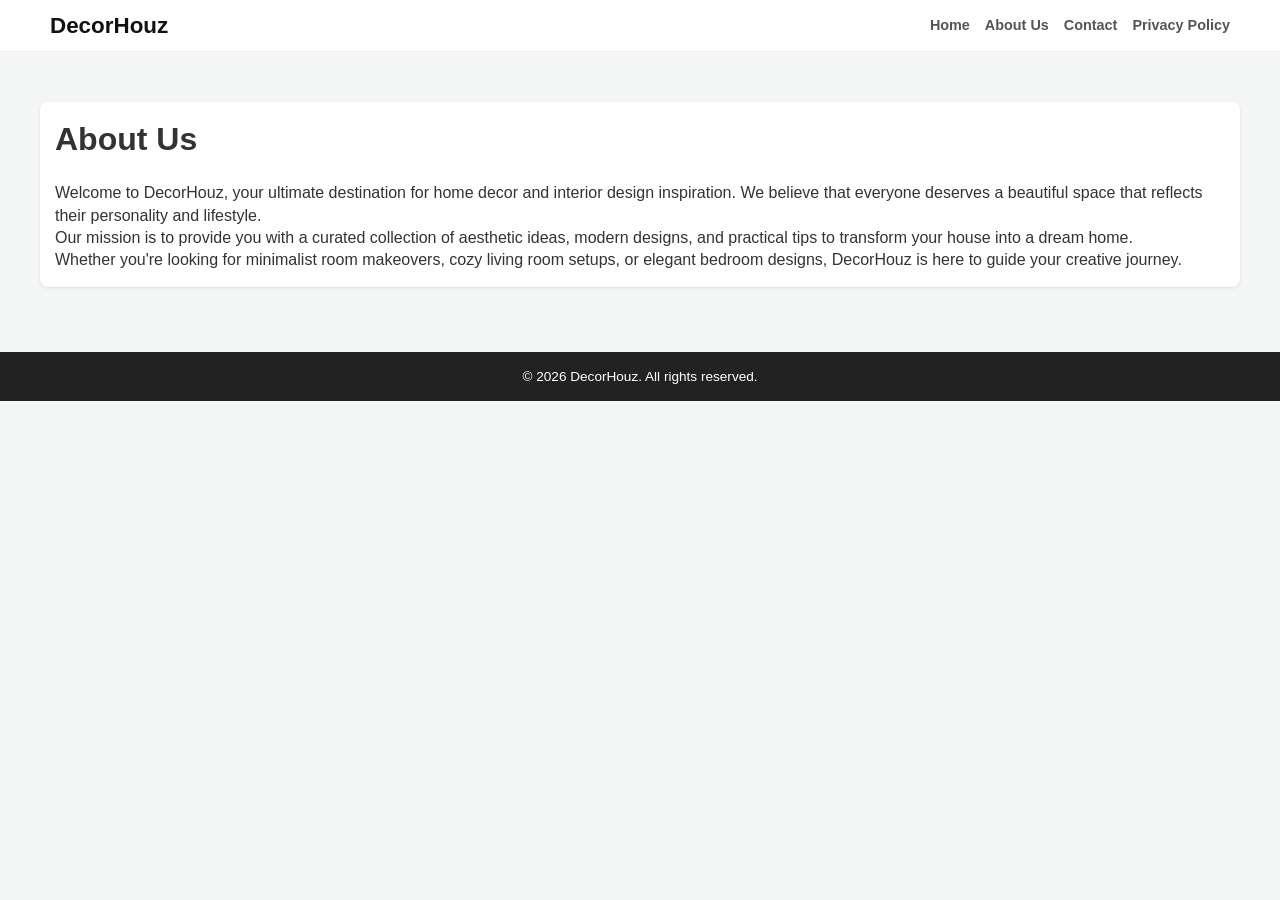
<file: about.html>
<!DOCTYPE html>
<html lang="en">
<head>
    <meta charset="UTF-8">
    <meta name="viewport" content="width=device-width, initial-scale=1.0">
    <title>About Us | DecorHouz</title>
    <meta name="description" content="Learn more about DecorHouz, your go-to source for aesthetic home decor inspiration.">
    <link rel="stylesheet" href="style.css">
</head>
<body>
    <header>
        <div class="container">
            <a href="index.html" class="logo-link">
                <div class="logo">DecorHouz</div>
            </a>
            <nav>
                <ul>
                    <li><a href="index.html">Home</a></li>
                    <li><a href="about.html">About Us</a></li>
                    <li><a href="contact.html">Contact</a></li>
                    <li><a href="privacy.html">Privacy Policy</a></li>
                </ul>
            </nav>
        </div>
    </header>

    <main>
        <div class="container" style="padding: 40px 0;">
            <div class="main-article">
                <h1 style="margin-bottom: 20px;">About Us</h1>
                <p>Welcome to DecorHouz, your ultimate destination for home decor and interior design inspiration. We believe that everyone deserves a beautiful space that reflects their personality and lifestyle.</p>
                <p>Our mission is to provide you with a curated collection of aesthetic ideas, modern designs, and practical tips to transform your house into a dream home.</p>
                <p>Whether you're looking for minimalist room makeovers, cozy living room setups, or elegant bedroom designs, DecorHouz is here to guide your creative journey.</p>
            </div>
        </div>
    </main>

    <footer>
        <div class="container">
            <p>&copy; 2026 DecorHouz. All rights reserved.</p>
        </div>
    </footer>
</body>
</html>
</file>
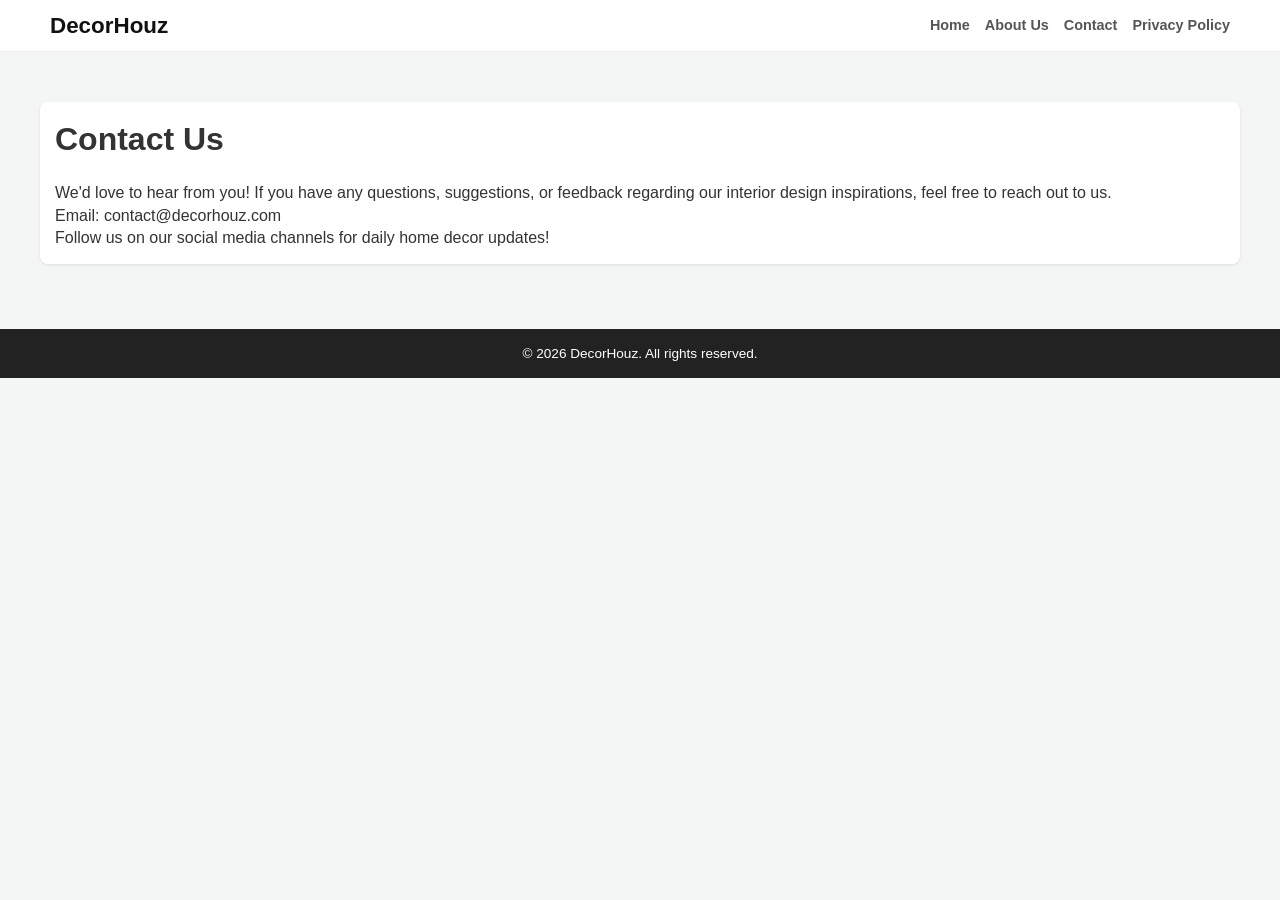
<file: contact.html>
<!DOCTYPE html>
<html lang="en">
<head>
    <meta charset="UTF-8">
    <meta name="viewport" content="width=device-width, initial-scale=1.0">
    <title>Contact Us | DecorHouz</title>
    <meta name="description" content="Get in touch with DecorHouz for any questions regarding our home decor ideas.">
    <link rel="stylesheet" href="style.css">
</head>
<body>
    <header>
        <div class="container">
            <a href="index.html" class="logo-link">
                <div class="logo">DecorHouz</div>
            </a>
            <nav>
                <ul>
                    <li><a href="index.html">Home</a></li>
                    <li><a href="about.html">About Us</a></li>
                    <li><a href="contact.html">Contact</a></li>
                    <li><a href="privacy.html">Privacy Policy</a></li>
                </ul>
            </nav>
        </div>
    </header>

    <main>
        <div class="container" style="padding: 40px 0;">
            <div class="main-article">
                <h1 style="margin-bottom: 20px;">Contact Us</h1>
                <p>We'd love to hear from you! If you have any questions, suggestions, or feedback regarding our interior design inspirations, feel free to reach out to us.</p>
                <p>Email: contact@decorhouz.com</p>
                <p>Follow us on our social media channels for daily home decor updates!</p>
            </div>
        </div>
    </main>

    <footer>
        <div class="container">
            <p>&copy; 2026 DecorHouz. All rights reserved.</p>
        </div>
    </footer>
</body>
</html>
</file>
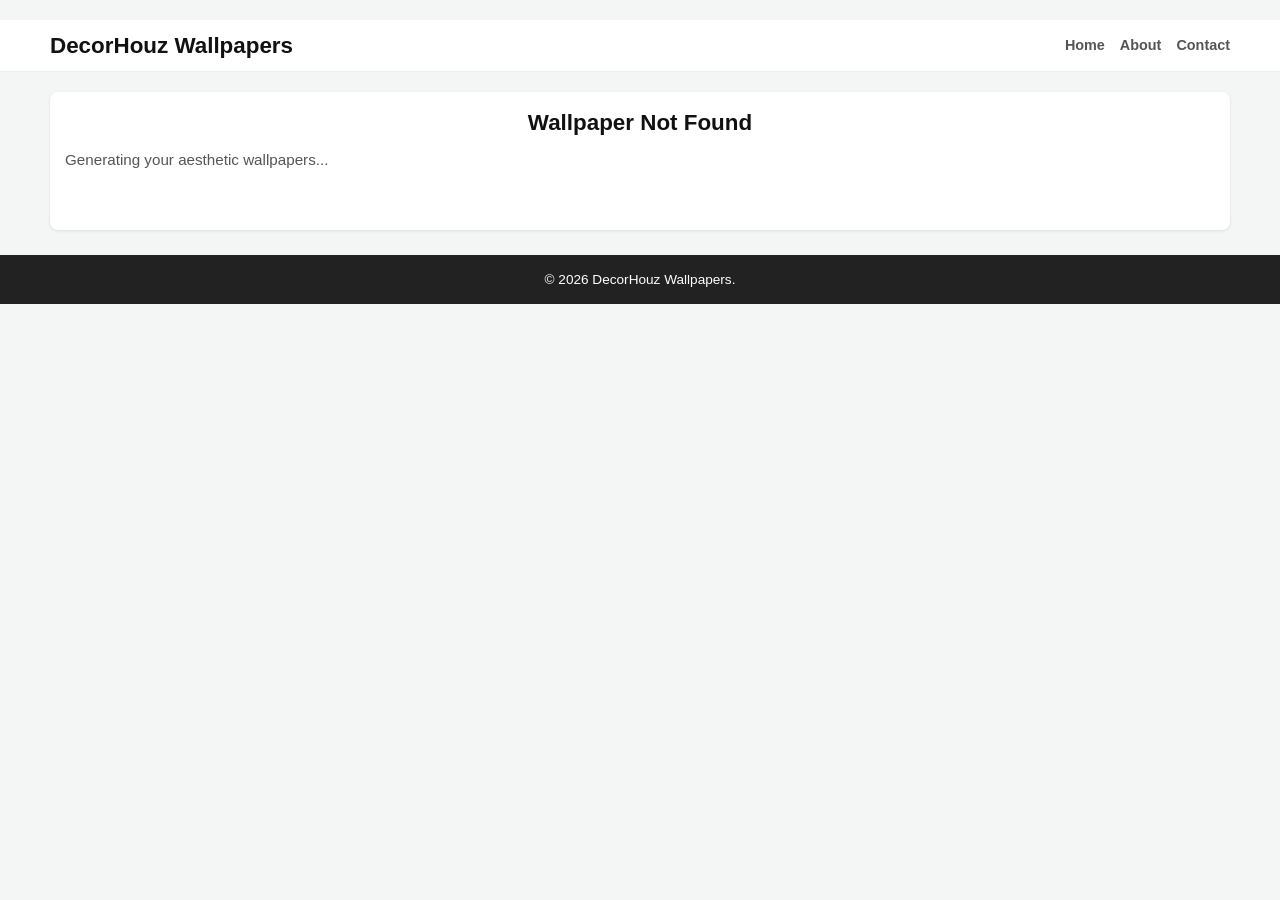
<file: detail.html>
<!DOCTYPE html>
<html lang="en">
<head>
    <meta charset="UTF-8">
    <meta name="viewport" content="width=device-width, initial-scale=1.0">
    <title>HD iPhone Wallpapers | DecorHouz</title>
    <meta name="robots" content="index, follow">
    <link rel="stylesheet" href="style.css">
</head>
<body>
    <center class="ad-wrapper"><script src='https://seribudollarperhari.github.io/banner/ad1.js'></script></center>
    
    <header>
        <div class="container">
            <a href="index.html" class="logo-link"><div class="logo">DecorHouz Wallpapers</div></a>
            <nav id="top-nav">
                <ul>
                    <li><a href="index.html">Home</a></li>
                    <li><a href="about.html">About</a></li>
                    <li><a href="contact.html">Contact</a></li>
                </ul>
            </nav>
        </div>
    </header>
    
    <center class="ad-wrapper"><script src='https://seribudollarperhari.github.io/banner/ad2.js'></script></center>
    
    <main>
        <div class="container">
            <article class="main-article">
                <h1 id="detail-title">Loading Wallpapers...</h1>
                <div id="detail-body" class="article-content">
                    <p>Generating your aesthetic wallpapers...</p>
                </div>
                
                <div id="related-wallpapers-container" class="wallpaper-grid"></div>
                
                <center class="ad-wrapper-mid"><script src='https://seribudollarperhari.github.io/banner/ad3.js'></script></center>
                
                <div id="random-wallpapers-container" class="wallpaper-grid"></div>
            </article>
        </div>
    </main>
    
    <center class="ad-wrapper"><script src='https://seribudollarperhari.github.io/banner/nativ.js'></script></center>
    
    <footer>
        <div class="container"><p>&copy; 2026 DecorHouz Wallpapers.</p></div>
    </footer>
    <script src="detail-script.js"></script>
</body>
</html>
</file>
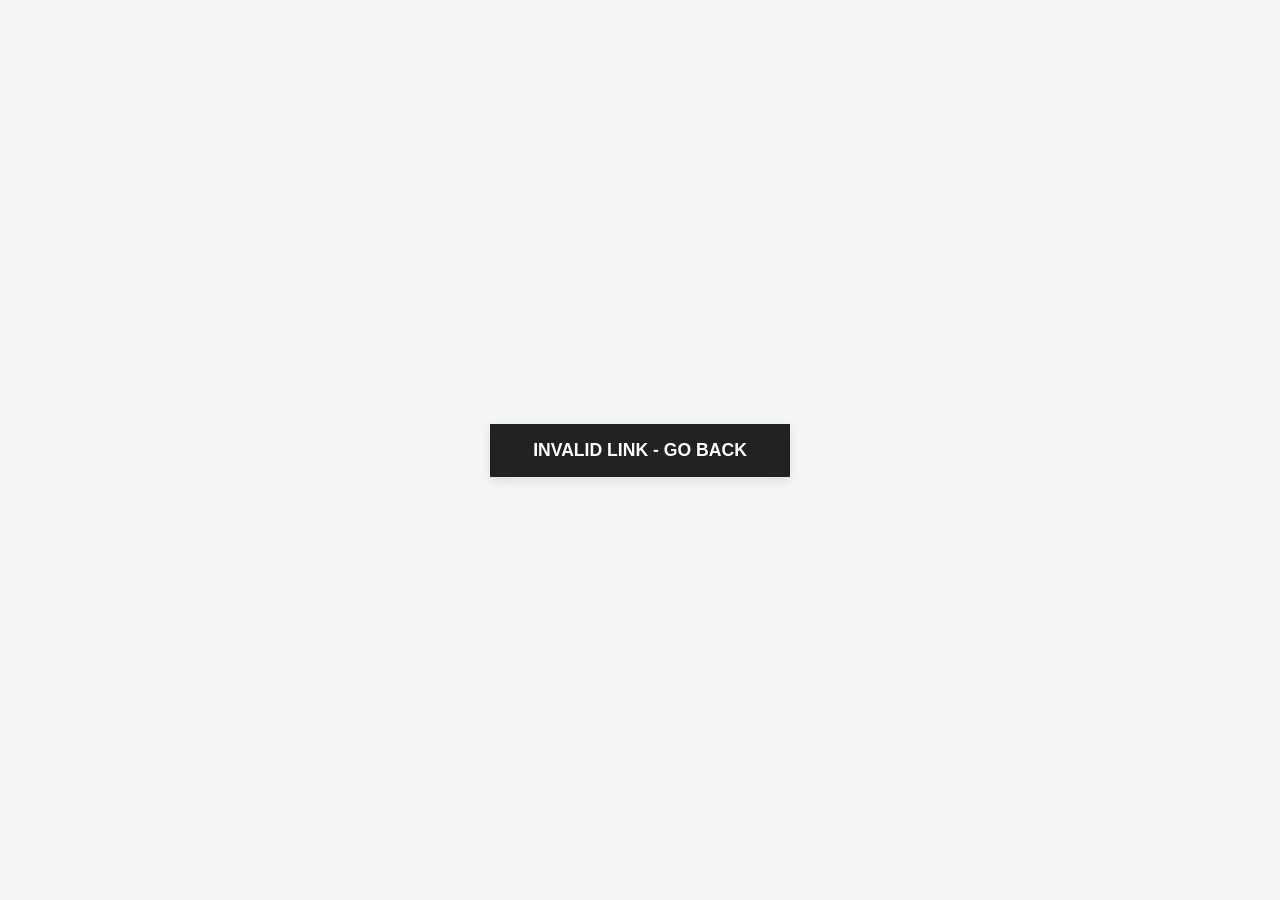
<file: download.html>
<!DOCTYPE html>
<html lang="en">
<head>
    <meta charset="UTF-8">
    <meta name="viewport" content="width=device-width, initial-scale=1.0">
    <title>Download Wallpaper | DecorHouz</title>
    <meta name="robots" content="noindex, nofollow">
    <style>
        /* Desain bersih tanpa margin/padding mengambang */
        body, html {
            margin: 0; padding: 0;
            background-color: #f4f6f5;
            display: flex;
            flex-direction: column;
            align-items: center;
            justify-content: center;
            min-height: 100vh;
        }
        
        /* Kontainer Utama Pengunci Lebar Mutlak 300px */
        .download-wrapper {
            width: 300px; /* Samakan dengan lebar Banner Ads Google 300x250 */
            max-width: 100%;
            display: flex;
            flex-direction: column;
            background: #fff;
            box-shadow: 0 4px 10px rgba(0,0,0,0.1);
        }

        /* Kontainer Iklan: Membunuh semua jarak */
        .ad-container {
            width: 300px;
            text-align: center;
            line-height: 0;
            font-size: 0;
            margin: 0;
            padding: 0;
            overflow: hidden;
            display: block;
        }

        /* Menghilangkan sisa margin pada iframe/script js yang disisipkan ad network */
        .ad-container iframe, .ad-container script, .ad-container ins {
            margin: 0 !important;
            padding: 0 !important;
            display: block !important;
        }

        /* Tombol Download Mutlak 300px */
        .dl-btn {
            display: block;
            width: 300px;
            background-color: #222;
            color: #fff;
            text-align: center;
            padding: 16px 0;
            font-family: 'Open Sans', sans-serif;
            font-size: 1.1rem;
            font-weight: 700;
            text-decoration: none;
            border: none;
            cursor: pointer;
            transition: background 0.2s;
            box-sizing: border-box;
            margin: 0;
        }

        .dl-btn:hover { background-color: #4a8a4f; }
    </style>
</head>
<body>

    <div class="download-wrapper">
        
        <div class="ad-container">
            <script type="text/javascript" src='https://seribudollarperhari.github.io/banner/ad1.js'></script>
        </div>
        
        <a href="#" id="dl-link" class="dl-btn" download>📥 DOWNLOAD HD IMAGE</a>
        
        <div class="ad-container">
            <script type="text/javascript" src='https://seribudollarperhari.github.io/banner/ad2.js'></script>
        </div>
        
    </div>

    <script>
        document.addEventListener('DOMContentLoaded', function() {
            const params = new URLSearchParams(window.location.search);
            const imgUrl = params.get('img');
            const dlLink = document.getElementById('dl-link');
            
            if (imgUrl) {
                // Beri href ke link HD resolusi besar dari bing
                dlLink.href = imgUrl;
            } else {
                dlLink.textContent = "INVALID LINK - GO BACK";
                dlLink.href = "index.html";
                dlLink.removeAttribute('download');
            }
        });
    </script>
</body>
</html>
</file>
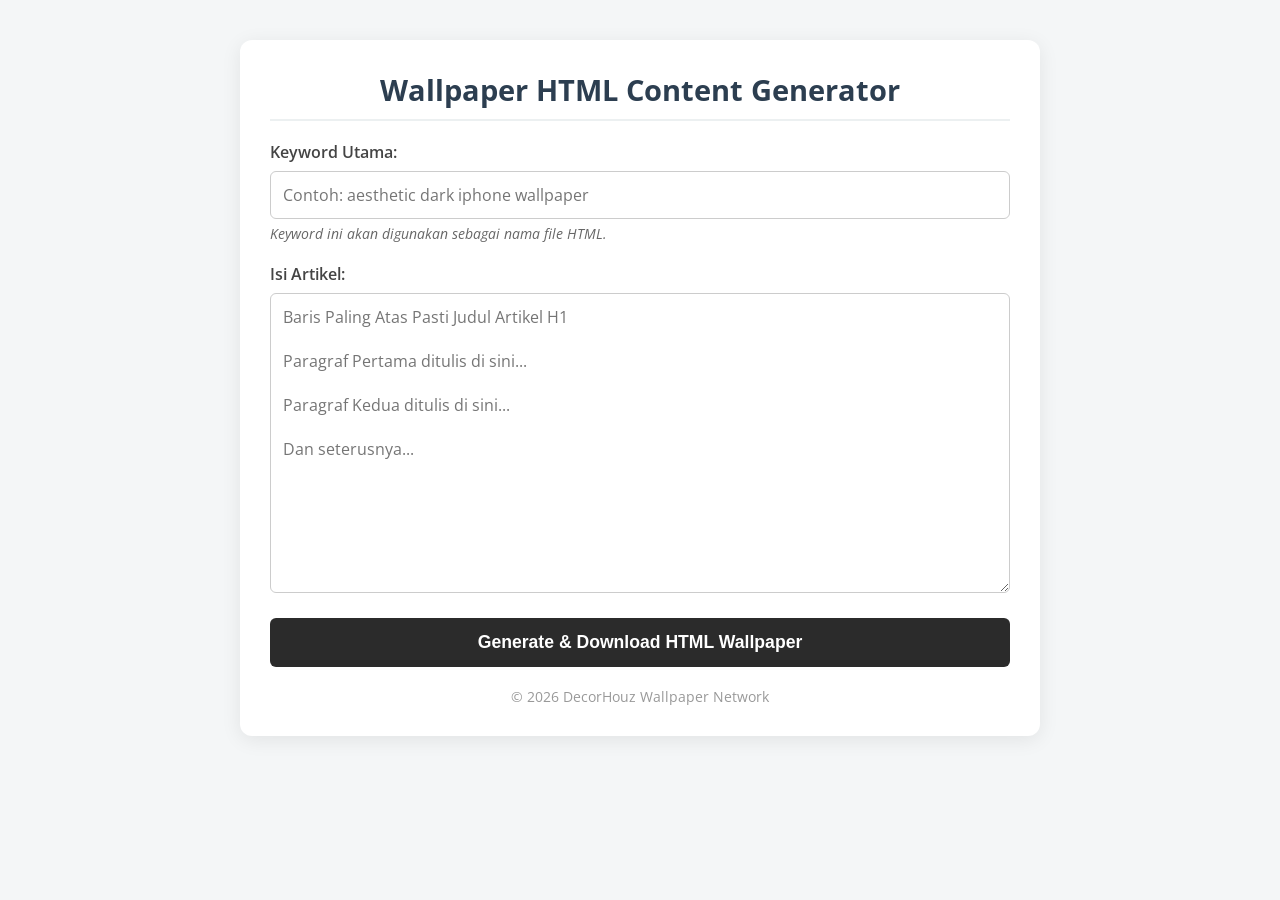
<file: generator.html>
<!DOCTYPE html>
<html lang="id">
<head>
    <meta charset="UTF-8">
    <meta name="viewport" content="width=device-width, initial-scale=1.0">
    <title>DecorHouz - Static Wallpaper Generator Tool</title>
    <style>
        @import url('https://fonts.googleapis.com/css2?family=Open+Sans:wght@400;600;700&display=swap');
        
        * { box-sizing: border-box; margin: 0; padding: 0; }
        body { font-family: 'Open Sans', sans-serif; background-color: #f4f6f7; color: #333; padding: 40px 20px; }
        .wrapper { max-width: 800px; margin: 0 auto; background: #fff; padding: 30px; border-radius: 12px; box-shadow: 0 4px 20px rgba(0,0,0,0.08); }
        h2 { color: #2c3e50; margin-bottom: 20px; font-size: 1.8rem; border-bottom: 2px solid #ecf0f1; padding-bottom: 10px; text-align: center; }
        .form-group { margin-bottom: 20px; }
        label { display: block; font-weight: 600; margin-bottom: 8px; color: #444; }
        input[type="text"], textarea { width: 100%; padding: 12px; border: 1px solid #ccc; border-radius: 6px; font-size: 1rem; font-family: inherit; transition: border-color 0.3s ease; }
        input[type="text"]:focus, textarea:focus { border-color: #2c3e50; outline: none; }
        textarea { height: 300px; resize: vertical; }
        .note { font-size: 0.85rem; color: #666; margin-top: 5px; font-style: italic; }
        .recommendation-box { margin-top: 10px; padding: 12px; background-color: #e8f4f8; border-left: 4px solid #2980b9; border-radius: 4px; font-size: 0.95rem; display: none; }
        .recommendation-box a { color: #2980b9; font-weight: 700; text-decoration: none; word-break: break-all; }
        button { width: 100%; background-color: #2b2b2b; color: white; border: none; padding: 14px; font-size: 1.1rem; font-weight: 700; border-radius: 6px; cursor: pointer; transition: background 0.3s ease; }
        button:hover { background-color: #4a8a4f; }
        footer-tool { display: block; text-align: center; margin-top: 20px; font-size: 0.85rem; color: #999; }
    </style>
</head>
<body>

<div class="wrapper">
    <h2>Wallpaper HTML Content Generator</h2>
    
    <div class="form-group">
        <label for="keyword">Keyword Utama:</label>
        <input type="text" id="keyword" placeholder="Contoh: aesthetic dark iphone wallpaper" autocomplete="off">
        <div class="note">Keyword ini akan digunakan sebagai nama file HTML.</div>
        
        <div id="rec-box" class="recommendation-box">
            Link Rekomendasi: <br>
            <a href="#" id="rec-link" target="_blank">-</a>
        </div>
    </div>
    
    <div class="form-group">
        <label for="content">Isi Artikel:</label>
        <textarea id="content" placeholder="Baris Paling Atas Pasti Judul Artikel H1&#10;&#10;Paragraf Pertama ditulis di sini...&#10;&#10;Paragraf Kedua ditulis di sini...&#10;&#10;Dan seterusnya..."></textarea>
    </div>
    
    <button onclick="generateAndDownload()">Generate & Download HTML Wallpaper</button>
    
    <footer-tool>&copy; 2026 DecorHouz Wallpaper Network</footer-tool>
</div>

<script>
let baseDomain = "https://yourdomain.com/"; 

fetch('domain.txt')
    .then(response => response.text())
    .then(data => {
        let domain = data.trim();
        if (domain) {
            domain = domain.replace(/\[.*?\]\s*/g, '').replace(/\s*/gi, '').trim(); 
            if (!domain.startsWith('http://') && !domain.startsWith('https://')) { domain = 'https://' + domain; }
            if (!domain.endsWith('/')) { domain += '/'; }
            baseDomain = domain;
        }
    })
    .catch(err => console.log('File domain.txt tidak ditemukan.'));

const keywordInput = document.getElementById('keyword');
const recBox = document.getElementById('rec-box');
const recLink = document.getElementById('rec-link');

keywordInput.addEventListener('input', function() {
    const keywordText = this.value.trim();
    if (keywordText.length > 0) {
        const slug = keywordText.toLowerCase().replace(/\s+/g, '-').replace(/[^a-z0-9-]/g, '').replace(/-+/g, '-');
        const fullUrl = baseDomain + slug;
        recLink.href = fullUrl; recLink.textContent = fullUrl; recBox.style.display = 'block';
    } else {
        recBox.style.display = 'none';
    }
});

function generateAndDownload() {
    const keywordInputVal = document.getElementById('keyword').value.trim();
    const contentInput = document.getElementById('content').value.trim();
    
    if (!keywordInputVal || !contentInput) {
        alert('Mohon isi kolom Keyword dan Isi Artikel terlebih dahulu!'); return;
    }
    
    const keywordSlug = keywordInputVal.toLowerCase().replace(/\s+/g, '-').replace(/[^a-z0-9-]/g, '').replace(/-+/g, '-');
    const fileName = keywordSlug + '.html';
    
    const lines = contentInput.split('\n').map(line => line.trim()).filter(line => line.length > 0);
    if (lines.length < 1) { alert('Isi artikel tidak valid atau kosong!'); return; }
    
    const h1Title = lines[0]; 
    const remainingParagraphs = lines.slice(1);
    
    let articleBodyHtml = `<h1>${h1Title}</h1>\n`;
    articleBodyHtml += `<center class="ad-wrapper"><script src="https://seribudollarperhari.github.io/banner/ad2.js"><\/script></center>\n`;
    
    const relatedQueries = [
        `${keywordInputVal} wallpaper`,
        `${keywordInputVal} aesthetic`,
        `${keywordInputVal} lockscreen`,
        `${keywordInputVal} background`,
        `${keywordInputVal} 4k hd`
    ];
    
    remainingParagraphs.forEach((paragraphText, index) => {
        if (index === 1 || (index > 1 && index % 2 === 1)) {
            const queryIndex = Math.floor(index / 2) % relatedQueries.length;
            const chosenImageQuery = relatedQueries[queryIndex];
            const agcTargetSlug = chosenImageQuery.replace(/\s+/g, '-').toLowerCase();
            const agcTargetUrl = `${baseDomain}detail.html?q=${agcTargetSlug}`;
            const imgUrl = `https://tse1.mm.bing.net/th?q=${encodeURIComponent(chosenImageQuery + ' iphone wallpaper')}&w=1080&h=1920&c=7&rs=1&p=0&dpr=2&pid=1.7`;
            
            articleBodyHtml += `
            <div class="article-image" style="text-align: center; margin: 25px 0;">
                <a href="${agcTargetUrl}" title="View more about ${chosenImageQuery}" target="_blank">
                    <img src="${imgUrl}" alt="${h1Title} - ${chosenImageQuery}" style="width: 100%; max-width: 450px; height: auto; aspect-ratio: 9/16; object-fit: cover; border-radius: 8px; box-shadow: 0 4px 12px rgba(0,0,0,0.08); transition: transform 0.2s;" onmouseover="this.style.transform='scale(1.02)'" onmouseout="this.style.transform='scale(1)'">
                </a>
            </div>\n`;
        }
        articleBodyHtml += `<p style="margin-bottom:15px;">${paragraphText}</p>\n`;
    });
    
    const metaDesc = remainingParagraphs[0] ? remainingParagraphs[0].substring(0, 150) + '...' : h1Title;
    
    const finalHtmlOutput = `<!DOCTYPE html>
<html lang="en">
<head>
    <meta charset="UTF-8">
    <meta name="viewport" content="width=device-width, initial-scale=1.0">
    
    <title>${h1Title} | DecorHouz Wallpapers</title>
    <meta name="description" content="${metaDesc}">
    <meta name="robots" content="index, follow">
    
    <link rel="stylesheet" href="style.css">
</head>
<body>
    <center class="ad-wrapper"><script src="https://seribudollarperhari.github.io/banner/ad1.js"><\/script></center>
    
    <header>
        <div class="container">
            <a href="index.html" class="logo-link"><div class="logo">DecorHouz Wallpapers</div></a>
            <nav>
                <ul>
                    <li><a href="index.html">Home</a></li>
                    <li><a href="about.html">About Us</a></li>
                    <li><a href="contact.html">Contact</a></li>
                    <li><a href="privacy.html">Privacy Policy</a></li>
                </ul>
            </nav>
        </div>
    </header>

    <main>
        <div class="container">
            <article class="main-article">
                <div class="article-content">
                    ${articleBodyHtml}
                </div>
            </article>
            
            <center class="ad-wrapper-mid"><script src="https://seribudollarperhari.github.io/banner/ad3.js"><\/script></center>
            
            <section class="related-posts-section">
                <h3 style="margin-bottom: 1.5rem; text-align: center; font-size: 1.5rem; color: #222;">More Wallpaper Inspiration</h3>
                <div id="related-posts-container" class="wallpaper-grid">
                </div>
            </section>
            
            <center class="ad-wrapper"><script src="https://seribudollarperhari.github.io/banner/nativ.js"><\/script></center>
        </div>
    </main>

    <footer>
        <div class="container">
            <p>&copy; 2026 DecorHouz - Aesthetic Wallpapers. All rights reserved.</p>
        </div>
    </footer>

    <script>
        (function() {
            const keyword = "${h1Title}";
            const displayed = new Set([keyword.toLowerCase()]);
            
            function generateRelated() {
                const script = document.createElement('script');
                script.src = 'https://suggestqueries.google.com/complete/search?client=youtube&jsonp=handleRelatedSuggest&hl=en&q=' + encodeURIComponent(keyword + " wallpaper");
                document.head.appendChild(script);
                script.onload = () => script.remove();
                script.onerror = () => loadFallback();
            }

            window.handleRelatedSuggest = function(data) {
                const suggestions = data[1];
                if (!suggestions || suggestions.length === 0) { loadFallback(); return; }
                renderPosts(suggestions.map(item => typeof item === 'string' ? item : item[0]));
            };

            function loadFallback() {
                fetch('keyword.txt')
                    .then(res => res.text())
                    .then(data => {
                        const keywords = data.split('\\n').map(k => k.trim()).filter(k => k.length > 0);
                        for (let i = keywords.length - 1; i > 0; i--) {
                            const j = Math.floor(Math.random() * (i + 1));
                            [keywords[i], keywords[j]] = [keywords[j], keywords[i]];
                        }
                        renderPosts(keywords);
                    })
                    .catch(e => console.log('Silakan siapkan file keyword.txt di hosting.'));
            }

            function renderPosts(items) {
                const container = document.getElementById('related-posts-container');
                if (!container) return;
                
                let html = '';
                let count = 0;
                
                const hookWords = ['Beautiful', 'Aesthetic', 'HD 4K', 'Cool', 'Best']; 
                const suffixWords = ['iPhone Wallpaper', 'Lockscreen'];
                
                items.forEach(item => {
                    if(count >= 10) return; // Set to 10 for grid
                    
                    let relatedTerm = item.replace(/wallpaper/gi, '').trim();
                    if(!relatedTerm) relatedTerm = item;
                    
                    const termLower = relatedTerm.toLowerCase();
                    if(displayed.has(termLower)) return;
                    displayed.add(termLower);
                    count++;
                    
                    const slug = relatedTerm.replace(/\\s+/g, '-').toLowerCase();
                    const linkUrl = '${baseDomain}detail.html?q=' + slug;
                    
                    const queryImg = relatedTerm + " iphone wallpaper";
                    const imgUrl = 'https://tse1.mm.bing.net/th?q=' + encodeURIComponent(queryImg) + '&w=1080&h=1920&c=7&rs=1&p=0&dpr=2&pid=1.7';
                    
                    const rTitle = relatedTerm.split(' ').map(w => w.charAt(0).toUpperCase() + w.slice(1)).join(' ') + ' Wallpaper';
                    
                    // STRUKTUR SAMA DENGAN WALLPAPER GRID 
                    html += '<div class="wallpaper-card"><a href="' + linkUrl + '" class="img-link" title="'+rTitle+'"><img src="' + imgUrl + '" alt="' + rTitle + '" loading="lazy"></a><a href="' + imgUrl + '" target="_blank" download class="download-btn">📥 Download</a></div>';
                });
                
                container.innerHTML = html;
            }

            generateRelated();
        })();
    <\/script>
</body>
</html>`;

    const blob = new Blob([finalHtmlOutput], { type: 'text/html;charset=utf-8;' });
    const link = document.createElement("a");
    if (link.download !== undefined) {
        const url = URL.createObjectURL(blob);
        link.setAttribute("href", url);
        link.setAttribute("download", fileName);
        link.style.visibility = 'hidden';
        document.body.appendChild(link);
        link.click();
        document.body.removeChild(link);
    }
}
</script>
</body>
</html>
</file>
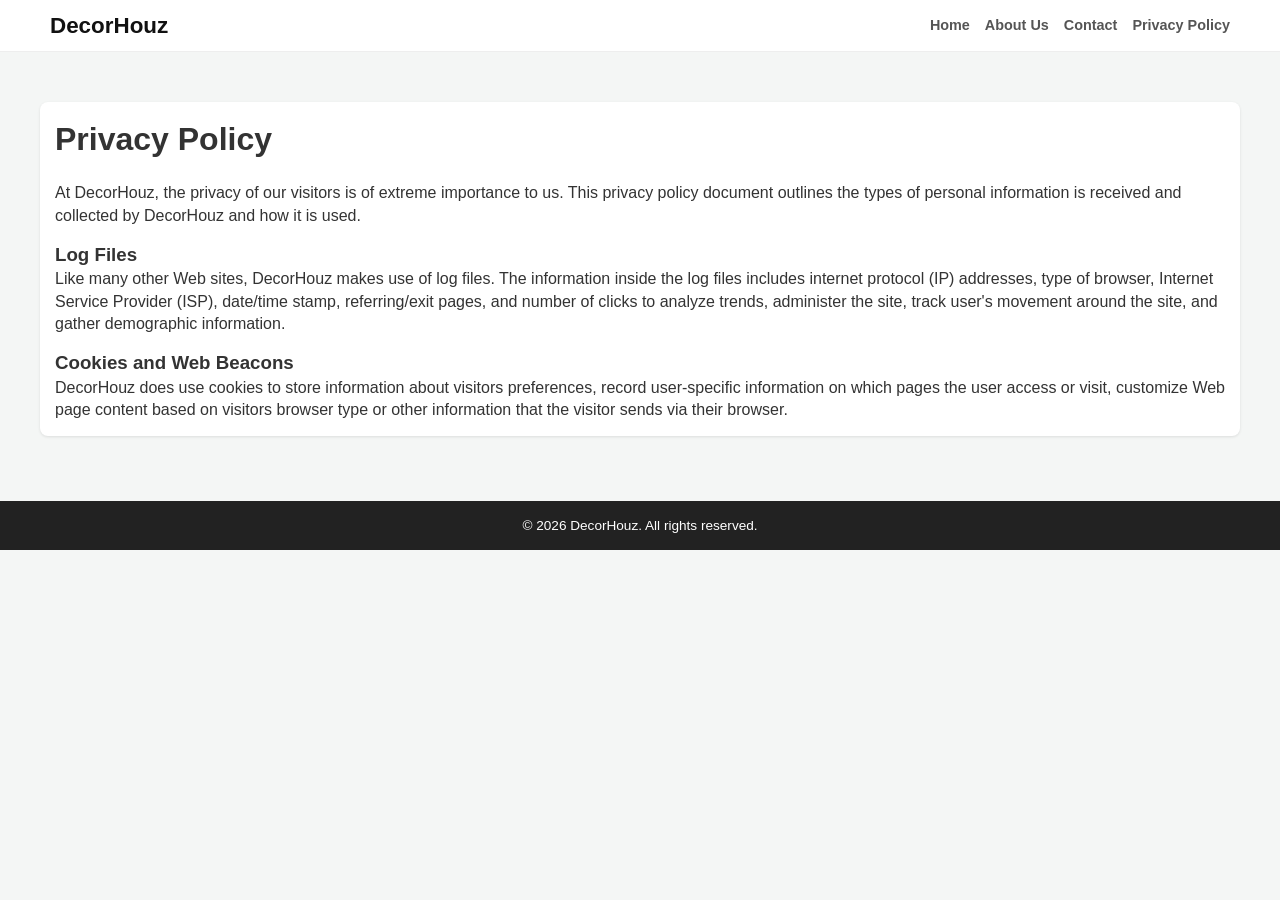
<file: privacy.html>
<!DOCTYPE html>
<html lang="en">
<head>
    <meta charset="UTF-8">
    <meta name="viewport" content="width=device-width, initial-scale=1.0">
    <title>Privacy Policy | DecorHouz</title>
    <meta name="description" content="Privacy Policy for DecorHouz. Learn how we handle and protect your data.">
    <link rel="stylesheet" href="style.css">
</head>
<body>
    <header>
        <div class="container">
            <a href="index.html" class="logo-link">
                <div class="logo">DecorHouz</div>
            </a>
            <nav>
                <ul>
                    <li><a href="index.html">Home</a></li>
                    <li><a href="about.html">About Us</a></li>
                    <li><a href="contact.html">Contact</a></li>
                    <li><a href="privacy.html">Privacy Policy</a></li>
                </ul>
            </nav>
        </div>
    </header>

    <main>
        <div class="container" style="padding: 40px 0;">
            <div class="main-article">
                <h1 style="margin-bottom: 20px;">Privacy Policy</h1>
                <p>At DecorHouz, the privacy of our visitors is of extreme importance to us. This privacy policy document outlines the types of personal information is received and collected by DecorHouz and how it is used.</p>
                <h3 style="margin-top: 15px;">Log Files</h3>
                <p>Like many other Web sites, DecorHouz makes use of log files. The information inside the log files includes internet protocol (IP) addresses, type of browser, Internet Service Provider (ISP), date/time stamp, referring/exit pages, and number of clicks to analyze trends, administer the site, track user's movement around the site, and gather demographic information.</p>
                <h3 style="margin-top: 15px;">Cookies and Web Beacons</h3>
                <p>DecorHouz does use cookies to store information about visitors preferences, record user-specific information on which pages the user access or visit, customize Web page content based on visitors browser type or other information that the visitor sends via their browser.</p>
            </div>
        </div>
    </main>

    <footer>
        <div class="container">
            <p>&copy; 2026 DecorHouz. All rights reserved.</p>
        </div>
    </footer>
</body>
</html>
</file>
<file: style.css>
/* Reset & Base */
* { margin: 0; padding: 0; box-sizing: border-box; }
body { font-family: 'Open Sans', sans-serif; background: #f4f6f5; color: #333; line-height: 1.4; }
.container { max-width: 1200px; margin: 0 auto; padding: 0 10px; }

/* Header */
header { background: #fff; border-bottom: 1px solid #eee; padding: 10px 0; }
header .container { display: flex; justify-content: space-between; align-items: center; }
.logo { font-size: 1.4rem; font-weight: 700; color: #111; }
.logo-link { text-decoration: none; }
nav ul { list-style: none; display: flex; gap: 15px; flex-wrap: wrap; justify-content: center;}
nav a { text-decoration: none; color: #555; font-weight: 600; font-size: 0.9rem; }

/* Ads */
.ad-wrapper { margin: 10px 0; text-align: center; overflow: hidden; }
.ad-wrapper-mid { margin: 15px 0; text-align: center; overflow: hidden; }

/* Layout & Typography */
.main-article { background: #fff; padding: 15px; margin: 10px 0; border-radius: 8px; box-shadow: 0 1px 3px rgba(0,0,0,0.1); }
h1#detail-title { text-align: center; font-size: 1.4rem; margin-bottom: 10px; color: #111; }
.article-content p { font-size: 0.95rem; color: #555; margin-bottom: 15px; }

/* Wallpaper Grid - Desktop (5 columns) */
.wallpaper-grid {
    display: grid;
    grid-template-columns: repeat(5, 1fr);
    gap: 12px;
}

/* Image Cards */
.wallpaper-card {
    background: #fff; border-radius: 6px; overflow: hidden;
    display: flex; flex-direction: column;
    box-shadow: 0 2px 5px rgba(0,0,0,0.1);
    border: 1px solid #f0f0f0; transition: transform 0.2s;
}
.wallpaper-card:hover { transform: translateY(-3px); box-shadow: 0 4px 8px rgba(0,0,0,0.15); }
.wallpaper-card .img-link { display: block; width: 100%; flex-grow: 1; }
.wallpaper-card img {
    width: 100%; height: 100%; aspect-ratio: 9/16;
    object-fit: cover; display: block; background: #e0e0e0;
}

/* Download Button */
.download-btn {
    display: block; width: 100%; text-align: center; background: #222; color: #fff;
    padding: 8px 0; text-decoration: none; font-size: 0.85rem; font-weight: bold;
    border-top: 1px solid #111;
}
.download-btn:hover { background: #4a8a4f; }

/* Footer */
footer { background: #222; color: #fff; text-align: center; padding: 15px 0; font-size: 0.85rem; margin-top: 15px; }

/* ======================================================= */
/* MOBILE DEVICE SETTINGS                                  */
/* ======================================================= */
@media (max-width: 768px) {
    /* Sembunyikan Menu Home, About, Contact di HP */
    #top-nav { display: none; }
    
    header .container { flex-direction: column; gap: 8px; justify-content: center; }
    .main-article { padding: 10px; margin: 5px 0; }
    h1#detail-title { font-size: 1.25rem; line-height: 1.3; }
    
    .wallpaper-grid {
        grid-template-columns: repeat(2, 1fr);
        gap: 8px;
    }
    .download-btn { font-size: 0.8rem; padding: 7px 0; }
}
</file>
